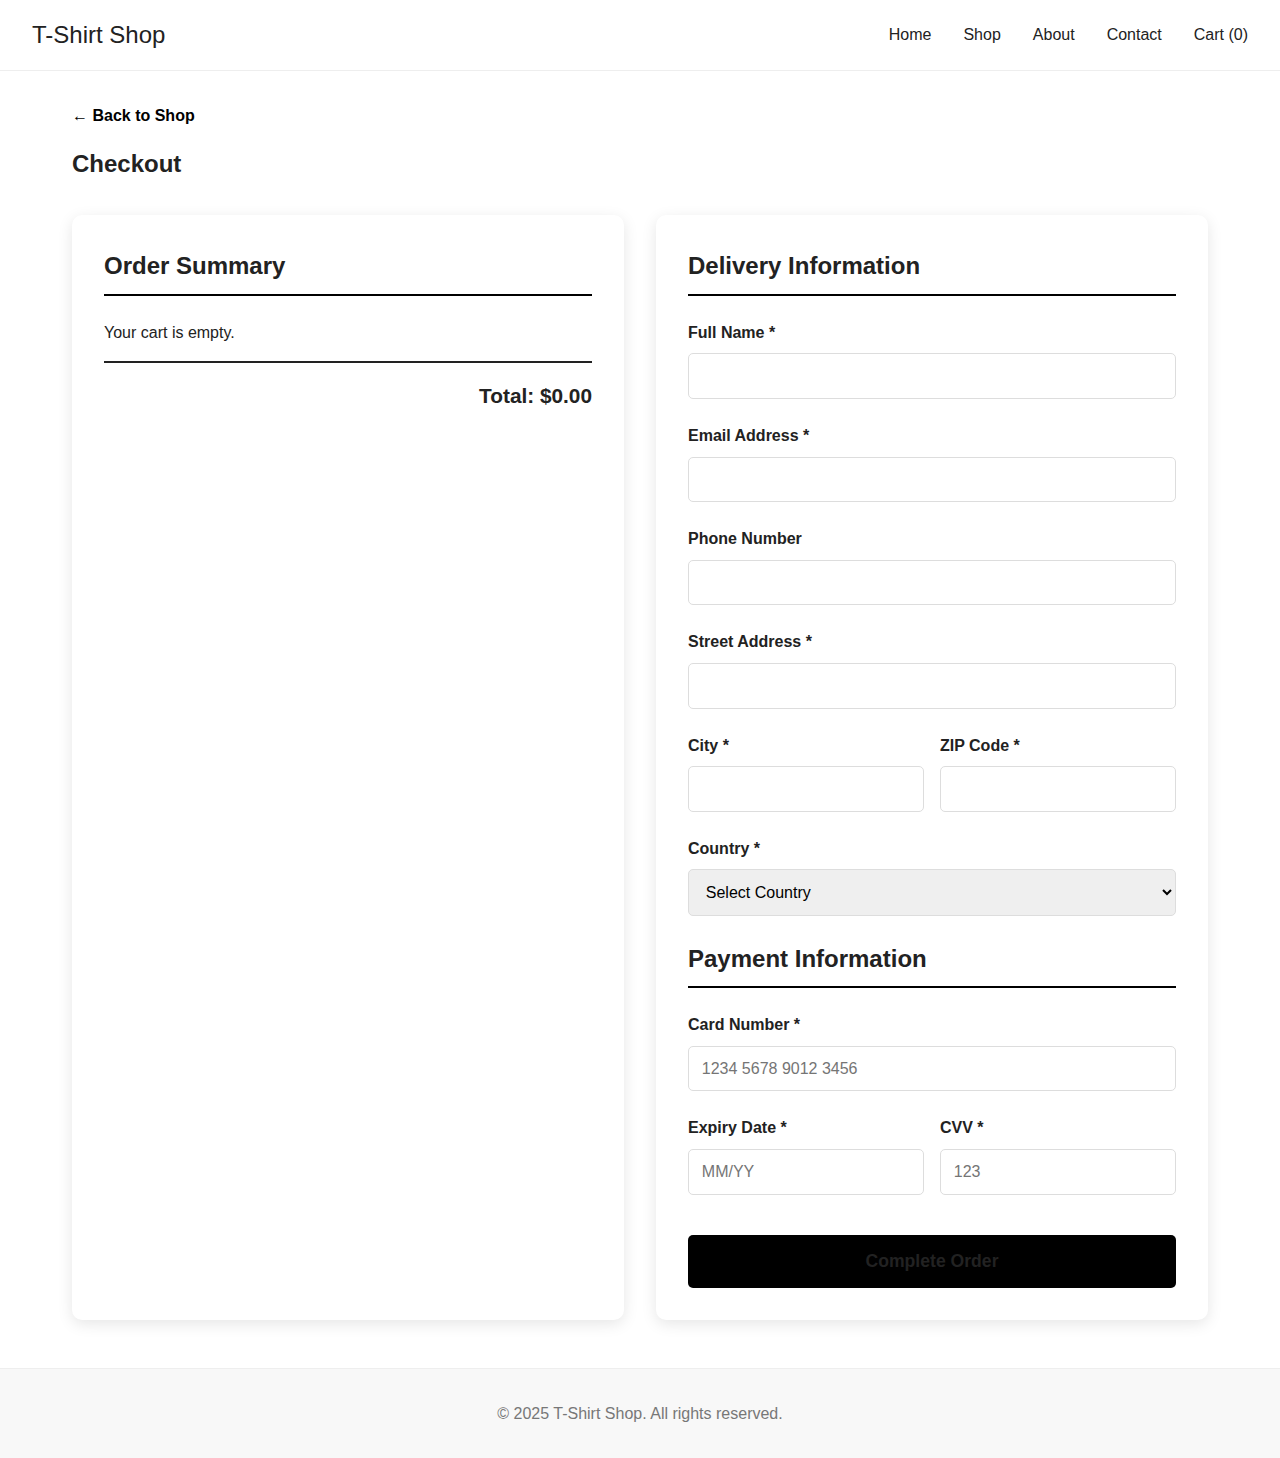
<file: checkout.html>
<!DOCTYPE html>
<html lang="en">
<head>
    <meta charset="UTF-8">
    <meta name="viewport" content="width=device-width, initial-scale=1.0">
    <title>Checkout - T-Shirt Shop</title>
    <link rel="preconnect" href="https://fonts.googleapis.com">
    <link rel="preconnect" href="https://fonts.gstatic.com" crossorigin>
    <link href="https://fonts.googleapis.com/css2?family=Montserrat:wght@400;600;700&display=swap" rel="stylesheet">
    <link rel="stylesheet" href="style.css">
    <style>
        .checkout-container {
            max-width: 1200px;
            margin: 2rem auto;
            padding: 0 2rem;
        }
        
        .checkout-content {
            display: grid;
            grid-template-columns: 1fr 1fr;
            gap: 2rem;
            margin-top: 2rem;
        }
        
        .order-summary, .checkout-form {
            background-color: var(--light-color);
            padding: 2rem;
            border-radius: 10px;
            box-shadow: 0 4px 15px rgba(0,0,0,0.1);
        }
        
        .order-summary h3, .checkout-form h3 {
            color: var(--primary-color);
            margin-bottom: 1.5rem;
            padding-bottom: 0.5rem;
            border-bottom: 2px solid var(--accent-color);
        }
        
        .order-item {
            display: flex;
            justify-content: space-between;
            padding: 0.5rem 0;
            border-bottom: 1px solid #eee;
        }
        
        .order-total {
            margin-top: 1rem;
            padding-top: 1rem;
            border-top: 2px solid var(--primary-color);
            text-align: right;
        }
        
        .order-total h4 {
            font-size: 1.3rem;
            color: var(--primary-color);
        }
        
        .form-group {
            margin-bottom: 1.5rem;
        }
        
        .form-group label {
            display: block;
            margin-bottom: 0.5rem;
            font-weight: 600;
            color: var(--primary-color);
        }
        
        .form-group input,
        .form-group select {
            width: 100%;
            padding: 0.8rem;
            border: 1px solid #ddd;
            border-radius: 5px;
            font-family: var(--font-family);
            font-size: 1rem;
        }
        
        .form-row {
            display: grid;
            grid-template-columns: 1fr 1fr;
            gap: 1rem;
        }
        
        .checkout-btn {
            background-color: var(--accent-color);
            color: var(--dark-color);
            border: none;
            padding: 1rem 2rem;
            border-radius: 5px;
            cursor: pointer;
            font-family: var(--font-family);
            font-weight: 600;
            font-size: 1.1rem;
            transition: background-color 0.3s ease;
            width: 100%;
            margin-top: 1rem;
        }
        
        .checkout-btn:hover {
            background-color: #ff5252;
        }
        
        .back-to-shop {
            display: inline-block;
            margin-bottom: 1rem;
            color: var(--accent-color);
            text-decoration: none;
            font-weight: 600;
        }
        
        .back-to-shop:hover {
            text-decoration: underline;
        }
        
        @media (max-width: 768px) {
            .checkout-content {
                grid-template-columns: 1fr;
            }
            
            .form-row {
                grid-template-columns: 1fr;
                gap: 0;
            }
        }
    </style>
</head>
<body>
    <!-- Loading animation -->
    <div class="loading">
        <div class="spinner"></div>
    </div>

    <header>
        <h1>T-Shirt Shop</h1>
        <nav>
            <ul>
                <li><a href="index.html">Home</a></li>
                <li><a href="index.html#products">Shop</a></li>
                <li><a href="index.html#about">About</a></li>
                <li><a href="index.html#contact">Contact</a></li>
                <li class="cart"><a href="index.html">Cart (<span id="cart-count">0</span>)</a></li>
            </ul>
        </nav>
    </header>

    <main>
        <div class="checkout-container">
            <a href="index.html" class="back-to-shop">← Back to Shop</a>
            <h2>Checkout</h2>
            
            <div class="checkout-content">
                <!-- Order Summary -->
                <div class="order-summary">
                    <h3>Order Summary</h3>
                    <div id="order-items"></div>
                    <div class="order-total">
                        <h4>Total: $<span id="order-total-amount">0.00</span></h4>
                    </div>
                </div>

                <!-- Checkout Form -->
                <div class="checkout-form">
                    <h3>Delivery Information</h3>
                    <form id="checkout-form">
                        <div class="form-group">
                            <label for="fullname">Full Name *</label>
                            <input type="text" id="fullname" name="fullname" required>
                        </div>

                        <div class="form-group">
                            <label for="email">Email Address *</label>
                            <input type="email" id="email" name="email" required>
                        </div>

                        <div class="form-group">
                            <label for="phone">Phone Number</label>
                            <input type="tel" id="phone" name="phone">
                        </div>

                        <div class="form-group">
                            <label for="address">Street Address *</label>
                            <input type="text" id="address" name="address" required>
                        </div>

                        <div class="form-row">
                            <div class="form-group">
                                <label for="city">City *</label>
                                <input type="text" id="city" name="city" required>
                            </div>
                            <div class="form-group">
                                <label for="zip">ZIP Code *</label>
                                <input type="text" id="zip" name="zip" required>
                            </div>
                        </div>

                        <div class="form-group">
                            <label for="country">Country *</label>
                            <select id="country" name="country" required>
                                <option value="">Select Country</option>
                                <option value="US">United States</option>
                                <option value="CA">Canada</option>
                                <option value="UK">United Kingdom</option>
                                <option value="AU">Australia</option>
                                <option value="DE">Germany</option>
                                <option value="FR">France</option>
                                <option value="CZ">Czech Republic</option>
                                <option value="other">Other</option>
                            </select>
                        </div>

                        <h3>Payment Information</h3>
                        <div class="form-group">
                            <label for="card-number">Card Number *</label>
                            <input type="text" id="card-number" name="card-number" placeholder="1234 5678 9012 3456" required>
                        </div>

                        <div class="form-row">
                            <div class="form-group">
                                <label for="expiry">Expiry Date *</label>
                                <input type="text" id="expiry" name="expiry" placeholder="MM/YY" required>
                            </div>
                            <div class="form-group">
                                <label for="cvv">CVV *</label>
                                <input type="text" id="cvv" name="cvv" placeholder="123" required>
                            </div>
                        </div>

                        <button type="submit" class="checkout-btn">Complete Order</button>
                    </form>
                </div>
            </div>
        </div>
    </main>

    <footer>
        <p>&copy; 2025 T-Shirt Shop. All rights reserved.</p>
    </footer>

    <script>
        // Loading animation
        document.addEventListener('DOMContentLoaded', function() {
            const loading = document.querySelector('.loading');
            
            // Hide loading animation after page loads
            window.addEventListener('load', function() {
                setTimeout(function() {
                    loading.classList.add('hidden');
                }, 500);
            });
        });

        // Initialize cart from localStorage
        let cart = JSON.parse(localStorage.getItem('cart')) || [];

        // Update cart count in the UI
        function updateCartCount() {
            const cartCount = document.getElementById('cart-count');
            const totalItems = cart.reduce((total, item) => total + item.quantity, 0);
            cartCount.textContent = totalItems;
        }

        // Display order summary
        function displayOrderSummary() {
            const orderItemsContainer = document.getElementById('order-items');
            const orderTotalElement = document.getElementById('order-total-amount');
            
            if (cart.length === 0) {
                orderItemsContainer.innerHTML = '<p>Your cart is empty.</p>';
                orderTotalElement.textContent = '0.00';
                return;
            }
            
            let orderHTML = '';
            let total = 0;
            
            cart.forEach(item => {
                // Extract numeric price (remove $ sign)
                const price = parseFloat(item.price.replace('$', ''));
                const itemTotal = price * item.quantity;
                total += itemTotal;
                
                orderHTML += `
                    <div class="order-item">
                        <div>
                            <strong>${item.name}</strong>
                            <p>Qty: ${item.quantity}</p>
                        </div>
                        <div>
                            <p>$${itemTotal.toFixed(2)}</p>
                        </div>
                    </div>
                `;
            });
            
            orderItemsContainer.innerHTML = orderHTML;
            orderTotalElement.textContent = total.toFixed(2);
        }

        // Form validation and submission
        document.addEventListener('DOMContentLoaded', function() {
            updateCartCount();
            displayOrderSummary();
            
            const checkoutForm = document.getElementById('checkout-form');
            if (checkoutForm) {
                checkoutForm.addEventListener('submit', function(e) {
                    e.preventDefault();
                    
                    // Simple form validation
                    const requiredFields = checkoutForm.querySelectorAll('[required]');
                    let isValid = true;
                    
                    requiredFields.forEach(field => {
                        if (!field.value.trim()) {
                            field.style.borderColor = '#ff4757';
                            isValid = false;
                        } else {
                            field.style.borderColor = '#ddd';
                        }
                    });
                    
                    if (isValid) {
                        // Process order (in a real app, this would send data to a server)
                        processOrder();
                    } else {
                        alert('Please fill in all required fields.');
                    }
                });
            }
        });

        // Process order and show confirmation
        function processOrder() {
            // Get form data
            const formData = new FormData(document.getElementById('checkout-form'));
            const orderData = {};
            for (let [key, value] of formData.entries()) {
                orderData[key] = value;
            }
            
            // Store order data in localStorage (in a real app, this would be sent to a server)
            const order = {
                id: Date.now(),
                items: cart,
                customer: orderData,
                total: document.getElementById('order-total-amount').textContent,
                date: new Date().toISOString()
            };
            
            // Get existing orders or create new array
            let orders = JSON.parse(localStorage.getItem('orders')) || [];
            orders.push(order);
            localStorage.setItem('orders', JSON.stringify(orders));
            
            // Clear cart
            cart = [];
            localStorage.setItem('cart', JSON.stringify(cart));
            
            // Show confirmation
            showOrderConfirmation(order);
        }

        // Show order confirmation
        function showOrderConfirmation(order) {
            // Replace the checkout content with confirmation
            const checkoutContainer = document.querySelector('.checkout-container');
            checkoutContainer.innerHTML = `
                <div style="text-align: center; padding: 2rem;">
                    <h2 style="color: #4CAF50; margin-bottom: 1rem;">✓ Order Confirmed!</h2>
                    <p style="font-size: 1.2rem; margin-bottom: 2rem;">Thank you for your purchase!</p>
                    
                    <div style="background-color: var(--light-color); padding: 2rem; border-radius: 10px; box-shadow: 0 4px 15px rgba(0,0,0,0.1); max-width: 600px; margin: 0 auto;">
                        <h3>Order Details</h3>
                        <p><strong>Order Number:</strong> ${order.id}</p>
                        <p><strong>Total Amount:</strong> $${order.total}</p>
                        <p><strong>Delivery to:</strong></p>
                        <p>${order.customer.fullname}<br>
                        ${order.customer.address}<br>
                        ${order.customer.city}, ${order.customer.zip}<br>
                        ${order.customer.country}</p>
                        
                        <p style="margin-top: 2rem; color: #666;">Your t-shirts will be delivered within 3-5 business days.</p>
                        
                        <a href="index.html" class="checkout-btn" style="text-decoration: none; display: inline-block; margin-top: 2rem;">Continue Shopping</a>
                    </div>
                </div>
            `;
        }
    </script>
</body>
</html>
</file>
<file: style.css>
:root {
    --primary-color: #222;
    --secondary-color: #fff;
    --accent-color: #000;
    --light-color: #fff;
    --dark-color: #222;
    --font-family: 'Arial', sans-serif;
}

body {
    font-family: var(--font-family);
    line-height: 1.6;
    color: var(--primary-color);
    background-color: var(--secondary-color);
    margin: 0;
    padding: 0;
}

/* General Styles */
* {
    box-sizing: border-box;
    margin: 0;
    padding: 0;
}

a {
    text-decoration: none;
    color: var(--primary-color);
}

ul {
    list-style: none;
}

/* Loading animation */
.loading {
    position: fixed;
    top: 0;
    left: 0;
    width: 100%;
    height: 100%;
    background-color: var(--light-color);
    display: flex;
    justify-content: center;
    align-items: center;
    z-index: 9999;
    transition: opacity 0.5s ease;
}

.loading.hidden {
    opacity: 0;
    pointer-events: none;
}

.spinner {
    width: 50px;
    height: 50px;
    border: 5px solid var(--secondary-color);
    border-top: 5px solid var(--accent-color);
    border-radius: 50%;
    animation: spin 1s linear infinite;
}

@keyframes spin {
    0% { transform: rotate(0deg); }
    100% { transform: rotate(360deg); }
}

/* Header */
header {
    background-color: var(--light-color);
    color: var(--primary-color);
    padding: 1rem 2rem;
    display: flex;
    justify-content: space-between;
    align-items: center;
    border-bottom: 1px solid #eee;
}

header h1 {
    font-size: 1.5rem;
    font-weight: normal;
}

nav ul {
    display: flex;
}

nav ul li {
    margin-left: 2rem;
}

nav ul li a {
    color: var(--primary-color);
    font-weight: normal;
    transition: color 0.3s ease;
}

nav ul li a:hover {
    color: var(--accent-color);
}

/* Hero Section */
.hero {
    text-align: center;
    padding: 5rem 2rem;
}

.hero h2 {
    font-size: 3rem;
    margin-bottom: 1rem;
    font-weight: normal;
}

.hero p {
    font-size: 1.2rem;
    max-width: 700px;
    margin: 0 auto 2rem;
}

.cta-button {
    display: inline-block;
    padding: 1rem 2rem;
    background-color: var(--primary-color);
    color: var(--light-color);
    border-radius: 5px;
    transition: background-color 0.3s ease;
}

.cta-button:hover {
    background-color: var(--accent-color);
    color: var(--light-color);
}

/* Products Section */
.products {
    display: grid;
    grid-template-columns: repeat(auto-fit, minmax(300px, 1fr));
    gap: 2rem;
    padding: 2rem;
    max-width: 1200px;
    margin: 0 auto;
}

.product {
    background-color: var(--light-color);
    border-radius: 5px;
    overflow: hidden;
    box-shadow: 0 2px 5px rgba(0, 0, 0, 0.1);
    transition: transform 0.2s ease;
}

.product:hover {
    transform: translateY(-5px);
}

.product img {
    width: 100%;
    height: 250px;
    object-fit: cover;
}

.product-info {
    padding: 1.5rem;
}

.product-info h3 {
    font-size: 1.2rem;
    margin-bottom: 0.5rem;
    font-weight: normal;
}

.product-info p {
    font-size: 1rem;
    color: var(--primary-color);
}

.add-to-cart {
    display: block;
    width: 100%;
    padding: 1rem;
    background-color: var(--primary-color);
    color: var(--light-color);
    border: none;
    cursor: pointer;
    transition: background-color 0.3s ease;
}

.add-to-cart:hover {
    background-color: var(--accent-color);
}

/* Footer */
footer {
    background-color: #f8f8f8;
    color: #777;
    text-align: center;
    padding: 2rem;
    margin-top: 3rem;
    border-top: 1px solid #eee;
}

/* Cart Modal */
.cart-modal {
    position: fixed;
    top: 0;
    left: 0;
    width: 100%;
    height: 100%;
    background-color: rgba(0, 0, 0, 0.5);
    z-index: 2000;
    display: flex;
    justify-content: center;
    align-items: center;
}

.cart-modal.hidden {
    display: none;
}

.cart-content {
    background-color: var(--light-color);
    border-radius: 5px;
    width: 90%;
    max-width: 600px;
    max-height: 80vh;
    overflow-y: auto;
    position: relative;
    padding: 2rem;
}

.close-cart {
    position: absolute;
    top: 1rem;
    right: 1rem;
    font-size: 1.5rem;
    cursor: pointer;
    color: var(--primary-color);
}

.close-cart:hover {
    color: var(--accent-color);
}

.cart-content h2 {
    font-size: 1.5rem;
    margin-bottom: 1.5rem;
    text-align: center;
    color: var(--primary-color);
}

.cart-item {
    display: flex;
    justify-content: space-between;
    align-items: center;
    padding: 1rem 0;
    border-bottom: 1px solid #eee;
}

.cart-item-info h4 {
    font-size: 1rem;
    margin-bottom: 0.5rem;
    color: var(--primary-color);
}

.cart-item-info p {
    font-size: 0.9rem;
    color: #777;
    margin-bottom: 0.5rem;
}

.cart-item-quantity {
    display: flex;
    align-items: center;
    gap: 0.5rem;
    margin: 0.5rem 0;
}

.quantity-btn {
    background-color: #f8f8f8;
    border: 1px solid #ddd;
    width: 25px;
    height: 25px;
    border-radius: 50%;
    cursor: pointer;
    font-weight: bold;
    font-size: 0.8rem;
}

.quantity-btn:hover {
    background-color: #eee;
}

.quantity {
    min-width: 25px;
    text-align: center;
    font-size: 0.9rem;
}

.cart-item-total {
    text-align: right;
}

.cart-item-total p {
    font-size: 1rem;
    font-weight: 600;
    margin-bottom: 0.5rem;
}

.remove-item {
    background-color: #eee;
    color: #777;
    border: none;
    padding: 0.5rem 0.7rem;
    border-radius: 5px;
    cursor: pointer;
    font-size: 0.8rem;
}

.remove-item:hover {
    background-color: #ddd;
}

.cart-total {
    margin-top: 2rem;
    text-align: center;
    padding-top: 1rem;
    border-top: 1px solid #eee;
}

.cart-total h3 {
    font-size: 1.2rem;
    margin-bottom: 1rem;
    color: var(--primary-color);
}

.checkout-button {
    background-color: var(--primary-color);
    color: var(--light-color);
    border: none;
    padding: 0.8rem 1.5rem;
    border-radius: 5px;
    cursor: pointer;
    font-size: 1rem;
    transition: background-color 0.3s ease;
}

.checkout-button:hover {
    background-color: var(--accent-color);
}

/* Checkout Page Styles */
.checkout-container {
    max-width: 1200px;
    margin: 2rem auto;
    padding: 0 2rem;
}

.checkout-content {
    display: grid;
    grid-template-columns: 1fr 1fr;
    gap: 2rem;
    margin-top: 2rem;
}

.order-summary,
.checkout-form {
    background-color: var(--light-color);
    padding: 2rem;
    border-radius: 5px;
    box-shadow: 0 2px 5px rgba(0, 0, 0, 0.1);
}

.order-summary h3,
.checkout-form h3 {
    font-size: 1.5rem;
    margin-bottom: 1.5rem;
    padding-bottom: 0.5rem;
    border-bottom: 1px solid #eee;
}

.form-group {
    margin-bottom: 1.5rem;
}

.form-group label {
    display: block;
    margin-bottom: 0.5rem;
    font-weight: 600;
    color: var(--primary-color);
}

.form-group input,
.form-group select {
    width: 100%;
    padding: 0.8rem;
    border: 1px solid #ddd;
    border-radius: 5px;
    font-family: var(--font-family);
    font-size: 1rem;
}

.form-row {
    display: grid;
    grid-template-columns: 1fr 1fr;
    gap: 1rem;
}

.checkout-btn {
    background-color: var(--primary-color);
    color: var(--light-color);
    border: none;
    padding: 1rem 2rem;
    border-radius: 5px;
    cursor: pointer;
    font-size: 1.1rem;
    transition: background-color 0.3s ease;
}

.checkout-btn:hover {
    background-color: var(--accent-color);
}

.back-to-shop {
    display: inline-block;
    margin-bottom: 1rem;
    color: var(--accent-color);
    text-decoration: none;
    font-weight: 600;
}

.back-to-shop:hover {
    text-decoration: underline;
}

/* Responsive Design */
@media (max-width: 768px) {
    .products {
        grid-template-columns: repeat(auto-fit, minmax(200px, 1fr));
        gap: 1rem;
        padding: 1rem;
    }

    .hero {
        padding: 3rem 1rem;
    }

    .hero h2 {
        font-size: 2rem;
    }

    .checkout-content {
        grid-template-columns: 1fr;
    }

    .form-row {
        grid-template-columns: 1fr;
        gap: 0;
    }
}

@media (max-width: 480px) {
    header {
        flex-direction: column;
        align-items: flex-start;
    }

    header h1 {
        margin-bottom: 1rem;
    }

    nav ul {
        flex-direction: column;
        align-items: flex-start;
    }

    nav ul li {
        margin: 0.5rem 0;
    }

    .hero h2 {
        font-size: 1.5rem;
    }

    .hero p {
        font-size: 1rem;
    }
}
</file>
